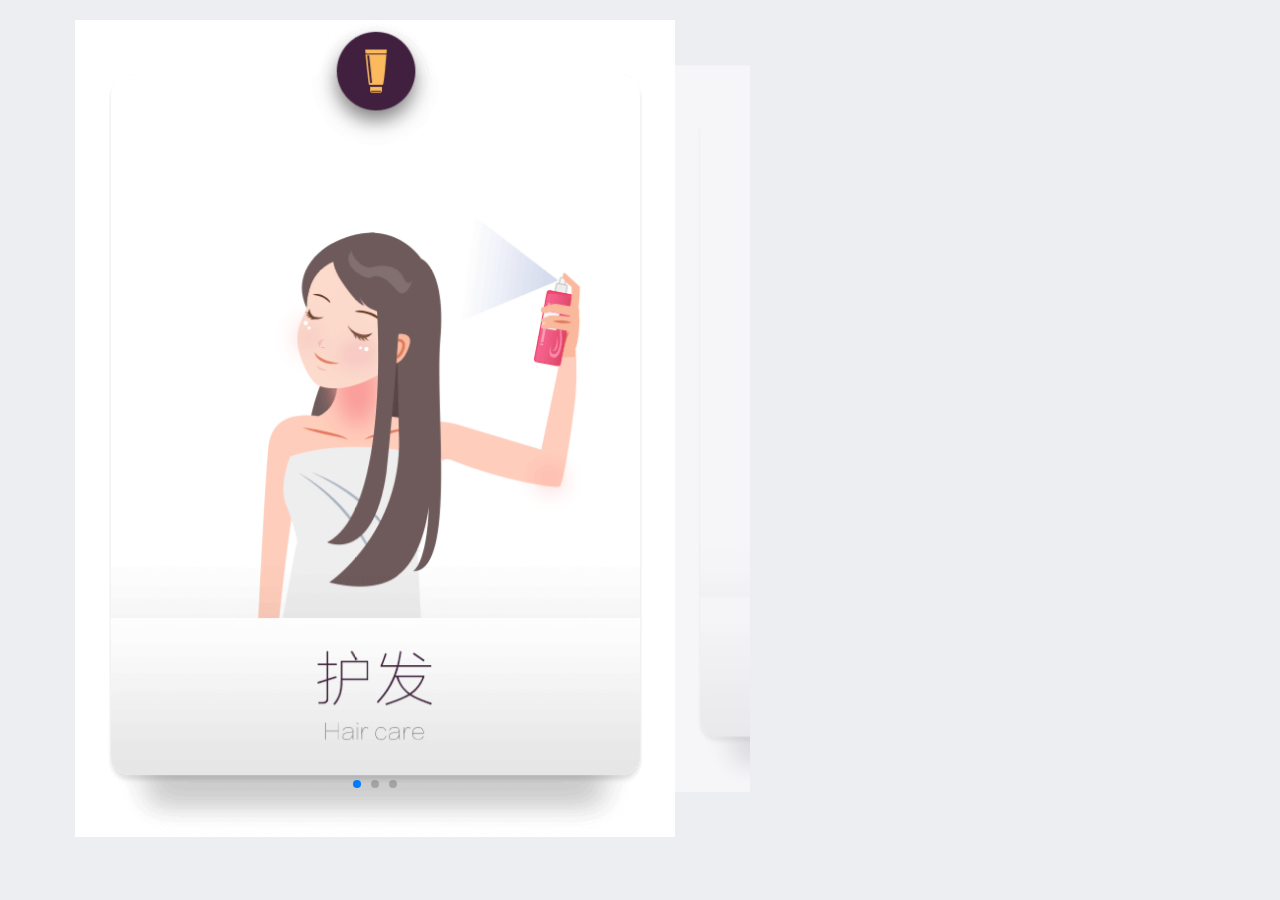
<file: index.html>
<!DOCTYPE html>
<html>
  <head>
    <meta charset="utf-8">
    <title>中再融二周年活动</title>
    <meta name="author" content="m.zhongzairong.cn">
    <meta name="viewport"
          content="width=device-width, initial-scale=1.0, maximum-scale=1.0,minimum-scale=1.0, user-scalable=0">
    <meta http-equiv="Content-Type" content="text/html; charset=utf-8"/>
    <meta name="apple-mobile-web-app-capable" content="yes">
    <meta name="apple-mobile-web-app-status-bar-style" content="black">
    <meta name="format-detection" content="telephone=no">
    <meta http-equiv="Expires" content="-1">
    <meta http-equiv="Cache-Control" content="no-cache">
    <meta http-equiv="Pragma" content="no-cache">
  	<link rel="stylesheet" type="text/css" href="css/css_reset_750.css"/>
    <link rel="stylesheet" type="text/css" href="css/swiper.min.css">
    <link rel="stylesheet" type="text/css" href="css/index.css">
  </head>
  <body ontouchstart>
    <div class="swiper-container swiperOne">
      <div class="swiper-wrapper">
        <div class="swiper-slide">
          <img src="img/shouye_nvsheng_haircare_five.png" class="main-img"/>
        </div>
        <div class="swiper-slide">
          <img src="img/shouye_nvsheng_hairdye_four.png" class="main-img" />
        </div>
        <div class="swiper-slide">
          <img src="img/shouye_nvsheng_hairperm_three.png" class="main-img" />
        </div>
      </div>
      <div class="swiper-pagination"></div>
    </div>
    <input type="hidden" name="" id="currentTime" value="1520401343889"/>
  	<script type="text/javascript" src="js/jquery-1.8.3.min.js"></script>
    <script type="text/javascript" src="js/common.js"></script>
    <script type="text/javascript" src="js/swiper.min.js"></script>
    <script type="text/javascript" src="js/index.js"></script>
  </body>
</html>
</file>
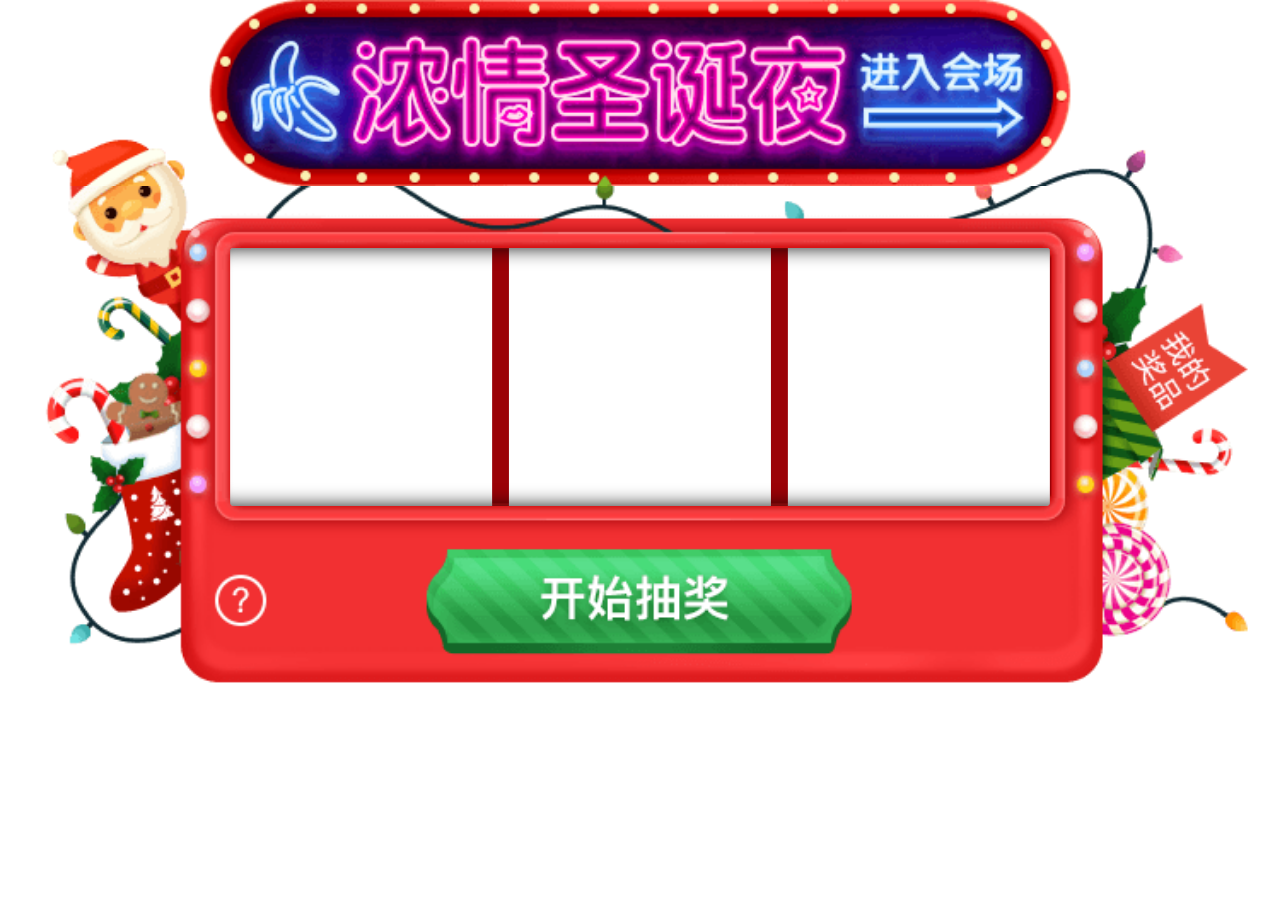
<file: jdchoujiang/index.html>
<!DOCTYPE html>
<html lang="en">

<head>
<meta name="viewport" content="width=device-width, initial-scale=1, minimum-scale=1, maximum-scale=1,user-scalable=no">

	<meta charset="UTF-8">
	<title>Document</title>
	<link rel="stylesheet" href="css/base.css">
</head>
<body>
	<a class="game-header" href="javascript:void(0);" >
	    <img src="images/1p.png">
	</a>
	<div class="game-content">
	    <img src="images/2p.png">
	    <div class="game-goods-wrap">
	        <div class="game-goods-list">
	            <div class="game-goods" style="background: #ffffff;">
	                <div class="game-goods-box" id="game1">
	                    <ul class="game-goods-ul" style="">
	                        
	                    </ul>
	                </div>
	            </div>
	            <div class="game-goods" style="background: #ffffff;">
	                <div class="game-goods-box" id="game2">
	                    <ul class="game-goods-ul" style="">
	                        
	                    </ul>
	                </div>
	            </div>
	            <div class="game-goods" style="background: #ffffff;">
	                <div class="game-goods-box" id="game3">
	                    <ul class="game-goods-ul">
	                       
	                    </ul>
	                </div>
	            </div>
	        </div>
	    </div>
	    <a class="game-rule" href="javascript:void(0);"></a>
	    <span class="game-btn"></span>
	    <a class="game-prize" href="javascript:void(0);" js-href="/index/myActiveDraw"></a>
	</div>
	
	<script src="http://www.jq22.com/jquery/jquery-1.10.2.js"></script>
	<script>
	
		$.extend({
		    luckGame: function(options) {
	    		 var defaults = {
	    	        'gameLen': '18',
	    	        'game_pagesize':10,//生成多少圈同样的东西
	    	        'zj_arr': { //中奖数组，第一个表示是否中奖，第二个中奖号码
	    	        	'is_win':1,
	    	        	'number':[17,9,6]
	    	        }
	    	     };
		         var settings = $.extend(defaults, options);
		         w_config={
		         	'w':$(window).width(),
		         	'h':$(window).height()
		         }
		         var gameArr=[];
		         var gameLen=settings.gameLen;
		         var game_list_h='';
		         var game_init=[];
		         var game_list_item_h=0;

		          //每次进来随机3个数字，来启动当前的选择的状态
		          for (var i = 0; i < 3; i++) {
		          	
		          	game_init.push(Math.floor(Math.random() * gameLen));
		          }
		          console.log(game_init)
		          createGame();
		          $(window).resize(function(){
		         	
		         	 createGame();
		         })
		          function createGame(){
		          	getHeight();
		          	setLi();
		          	pushLi(gameArr);
		          	start();
		          }


		          function getHeight(){
		          	w_config={
		          		'w':$(window).width(),
		          		'h':$(window).height()
		          	}
		          	 game_list_item_h=(w_config.w*320/750*0.5).toFixed(2);
		          	 // game_list_item_h=$(".game-goods-wrap").height();
		          }


		          //设置奖品
		          function setLi(){
		          	
		          	for (var j = 1; j <= settings.game_pagesize; j++) {
		          		for (var i = 1; i <= gameLen; i++) {
		          			gameArr.push({'type':j,'index':i,'src':'images/'+i+'.png'});
		          		}
		          	}

		          	
		          }
		          //写入，初始化奖品的滚动
		          function pushLi(arr){
		          	console.log(game_list_item_h);
		          	var html_str='';
		          	for (var i = 0; i < arr.length; i++) {
		          		html_str+='<li style="height:'+game_list_item_h+'px" data-index="'+arr[i]['index']+'" data-type="'+arr[i]['type']+'"><img src="'+arr[i]['src']+'"></li>';
		          	}
		          	$(".game-goods-ul").each(function(e){
		          		$(this).empty().append(html_str);
		          		game_list_h=$(this).height();
		          		console.log('game_list_item_h',game_init);
		          		y=game_list_item_h*game_init[e];
		          		
		          		$(this).css({
		          			'transition-duration': '0ms',
		          			'transform':'translate(0px, -'+y+'px) translateZ(0px)'
		          		})
		          	});
		          	
		          	
		          }
		          
		          function start(){
		          	$(".game-btn").click(function(){
		          		settings.zj_arr.number=[17,16,5]
		          		//如果中奖
		          		if(settings.zj_arr.is_win==1)
		          		{
		          			
		          			$(".game-goods-ul").each(function(e){
		          				console.log(settings.zj_arr.number)
		          				setTimeout(function(){
		          					y=(settings.zj_arr.number[e]+settings.gameLen*(settings.game_pagesize-1))*game_list_item_h;
		          					$(".game-goods-ul").eq(e).css({
		          						'transition-duration': '10000ms',
		          						'transform':'translate(0px, -'+y+'px) translateZ(0px)'
		          					})
		          				}, e*300);
		          				//判断最后面是否完毕
		          				//判断最后面是否完毕
		          				y2=settings.zj_arr.number[0]*game_list_item_h;
		          				y3=settings.zj_arr.number[1]*game_list_item_h;
		          				y4=settings.zj_arr.number[2]*game_list_item_h;
		          				$("#game3").find(".game-goods-ul").on("webkitTransitionEnd", function() {
		          					
		          				    $(".game-goods-ul").eq(2).css({
		          				    	'transition-duration': '00ms',
		          				    	'transform':'translate(0px, -'+y4+'px) translateZ(0px)'
		          				    })
		          				    $("#game3").find(".game-goods-ul").unbind("webkitTransitionEnd");
		          				})
		          				$("#game2").find(".game-goods-ul").on("webkitTransitionEnd", function() {
		          					
		          				    $(".game-goods-ul").eq(1).css({
		          				    	'transition-duration': '00ms',
		          				    	'transform':'translate(0px, -'+y3+'px) translateZ(0px)'
		          				    })
		          				    $("#game2").find(".game-goods-ul").unbind("webkitTransitionEnd");
		          				})
		          				$("#game1").find(".game-goods-ul").on("webkitTransitionEnd", function() {
		          					
		          				    $(".game-goods-ul").eq(0).css({
		          				    	'transition-duration': '00ms',
		          				    	'transform':'translate(0px, -'+y2+'px) translateZ(0px)'
		          				    })
		          				    $("#game1").find(".game-goods-ul").unbind("webkitTransitionEnd");
		          				})
		          			})
		          			
		          		}
		          		
		          		
		          	})
		          }
		          function randNum2(){
		          	a=Math.floor(Math.random() * gameLen);
		          	b=Math.floor(Math.random() * gameLen);
		          	c=Math.floor(Math.random() * gameLen);
		          	arr=[];
		          	if(a==b)
		          	{
		          		return randNum2();
		          	}else
		          	{
		          		return arr=[a,b,c];
		          	}
		          }
		    }
		})
		
		$(function(){
				 $.luckGame({
				 	'zj_arr': {
				 		'is_win':1,
				 		'number':[16,9,6]//从0算起，就是10了
				 	},
				 	gameLen:18,//产品抽奖数量，
				 	game_pagesize:5
				 });
				
				
		})
		
		
		

	</script>
</body>
</html>
</file>
<file: jdchoujiang/css/base.css>
* {
  margin: 0;
  padding: 0;
}
img {
  vertical-align: bottom;
}
.game-header {
  width: 100%;
}
.game-header img {
  width: 100%;
}
.game-content {
  position: relative;
  width: 100%;
}
.game-content img {
  width: 100%;
}
.game-goods-wrap {
  position: absolute;
  margin: 0 auto;
  top: 12%;
  left: 0;
  right: 0;
  bottom: 0;
  width: 64%;
  height: 50%;
  border-top-left-radius: 0.1875rem;
  border-top-right-radius: 0.1875rem;
  border-bottom-left-radius: 0.25rem;
  border-bottom-right-radius: 0.25rem;
  overflow: hidden;
}
.game-goods-wrap:before {
  position: absolute;
  top: -1PX;
  right: 0;
  bottom: 1PX;
  left: -1PX;
  border-top-left-radius: 0.25rem;
  border-top-right-radius: 0.25rem;
  width: 101%;
  height: 100%;
  content: "";
  box-shadow: 0 1.25rem 1.25rem -1.25rem #000 inset;
  z-index: 12;
}
.game-goods-wrap:after {
  position: absolute;
  top: 1PX;
  right: 0;
  bottom: -1PX;
  left: -1PX;
  width: 101%;
  height: 100%;
  box-shadow: 0 -1.25rem 1.25rem -1.25rem #000 inset;
  z-index: 12;
  content: "";
  border-bottom-left-radius: 0.25rem;
  border-bottom-right-radius: 0.25rem;
}
.game-goods-list {
  height: 100%;
  overflow: hidden;
}
.game-goods {
  position: absolute;
  width: 32%;
  height: 100%;
  z-index: 10;
  overflow: hidden;
}
.game-goods:first-child {
  left: -32%;
  transform: translateX(100%);
  -ms-transform: translateX(100%);
  -moz-transform: translateX(100%);
  -webkit-transform: translateX(100%);
  -o-transform: translateX(100%);
}
.game-goods:nth-child(2) {
  left: 50%;
  transform: translateX(-50%);
  -ms-transform: translateX(-50%);
  -moz-transform: translateX(-50%);
  -webkit-transform: translateX(-50%);
  -o-transform: translateX(-50%);
}
.game-goods:last-child {
  left: 100%;
  transform: translateX(-100%);
  -ms-transform: translateX(-100%);
  -moz-transform: translateX(-100%);
  -webkit-transform: translateX(-100%);
  -o-transform: translateX(-100%);
}
.game-goods-box {
  height: 100%;
  position: absolute;
  top: 0;
  right: 0;
  bottom: 0;
  left: 0;
  margin: auto;
}
.game-goods-ul {
  position: relative;
  top: 0;
  font-size: 0;
  z-index: 10;
}
.game-goods-ul li {
  position: relative;
  width: 100%;
}
.game-goods-ul li img {
  position: absolute;
  top: 0;
  right: 0;
  bottom: 0;
  left: 0;
  margin: auto;
  height: 90%;
  width: auto;
}
.play {
  transition-duration: 5500ms;
  transform: translate(0px, -3263.91px) translateZ(0px);
}
.game-rule {
  position: absolute;
  top: 71%;
  left: 15%;
  width: 8%;
  height: 18%;
}
.no-login-game-btn {
  position: absolute;
  margin: 0 auto;
  left: 0;
  right: 0;
  bottom: 0;
  width: 40%;
  height: 32%;
}
.game-btn {
  position: absolute;
  margin: 0 auto;
  left: 0;
  right: 0;
  bottom: 0;
  width: 40%;
  height: 32%;
}
.game-prize {
  position: absolute;
  top: 20%;
  right: 2%;
  width: 12%;
  height: 30%;
}
</file>
<file: css/index.css>
body,html{
	max-width: 750px;
	background-color: #edeef1;
	height: 100%;
	overflow:auto;
}
.swiper-slide{
	background-color: #fff;
}
.swiperOne {
	width: 100%;
	-webkit-perspective: 1200px;
	-moz-perspective: 1200px;
	-ms-perspective: 1200px;
	perspective: 1200px;
	margin-top: 20px;
}

.swiperOne  .swiper-slide {
	width: 80%;
	-webkit-transform-style: preserve-3d;
	-moz-transform-style: preserve-3d;
	-ms-transform-style: preserve-3d;
	transform-style: preserve-3d
}

.swiperOne  .swiper-slide .main-img {
	width: 90%;
	margin: 0 auto;
	display: block
}
</file>
